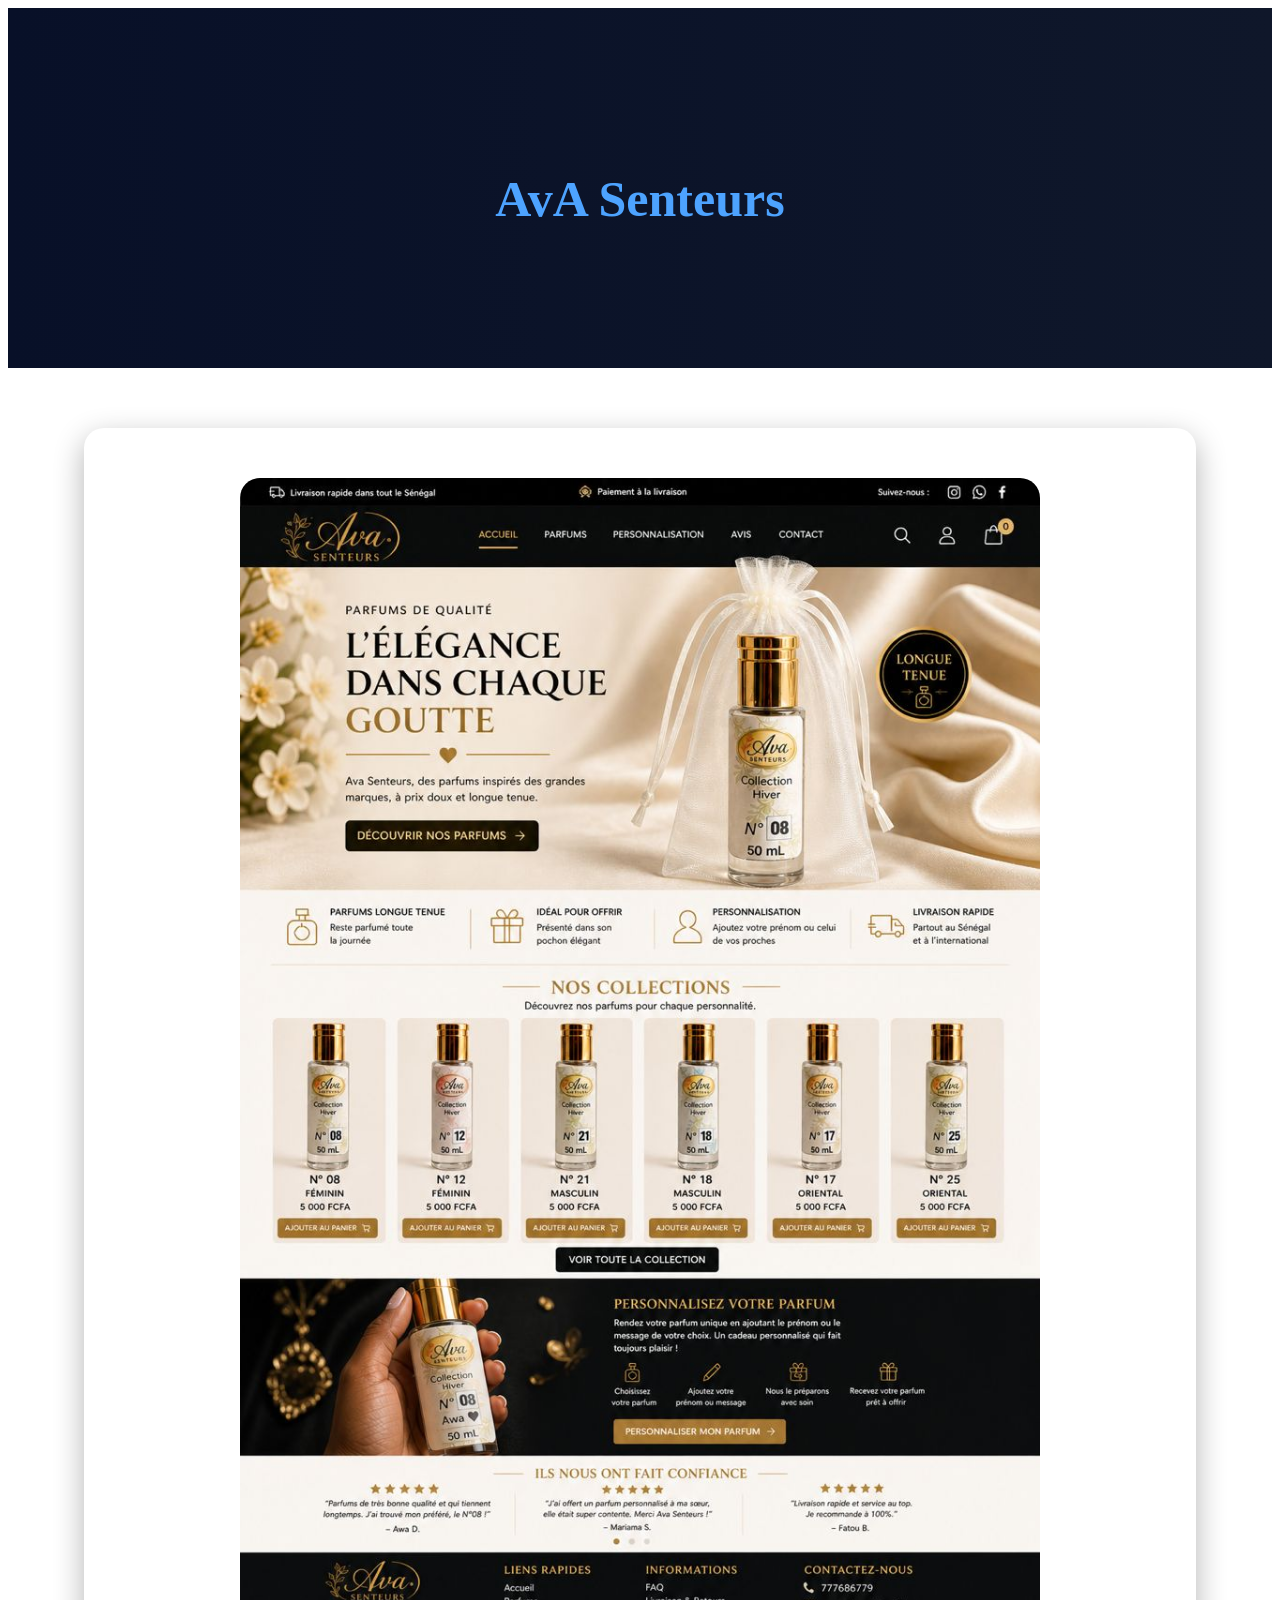
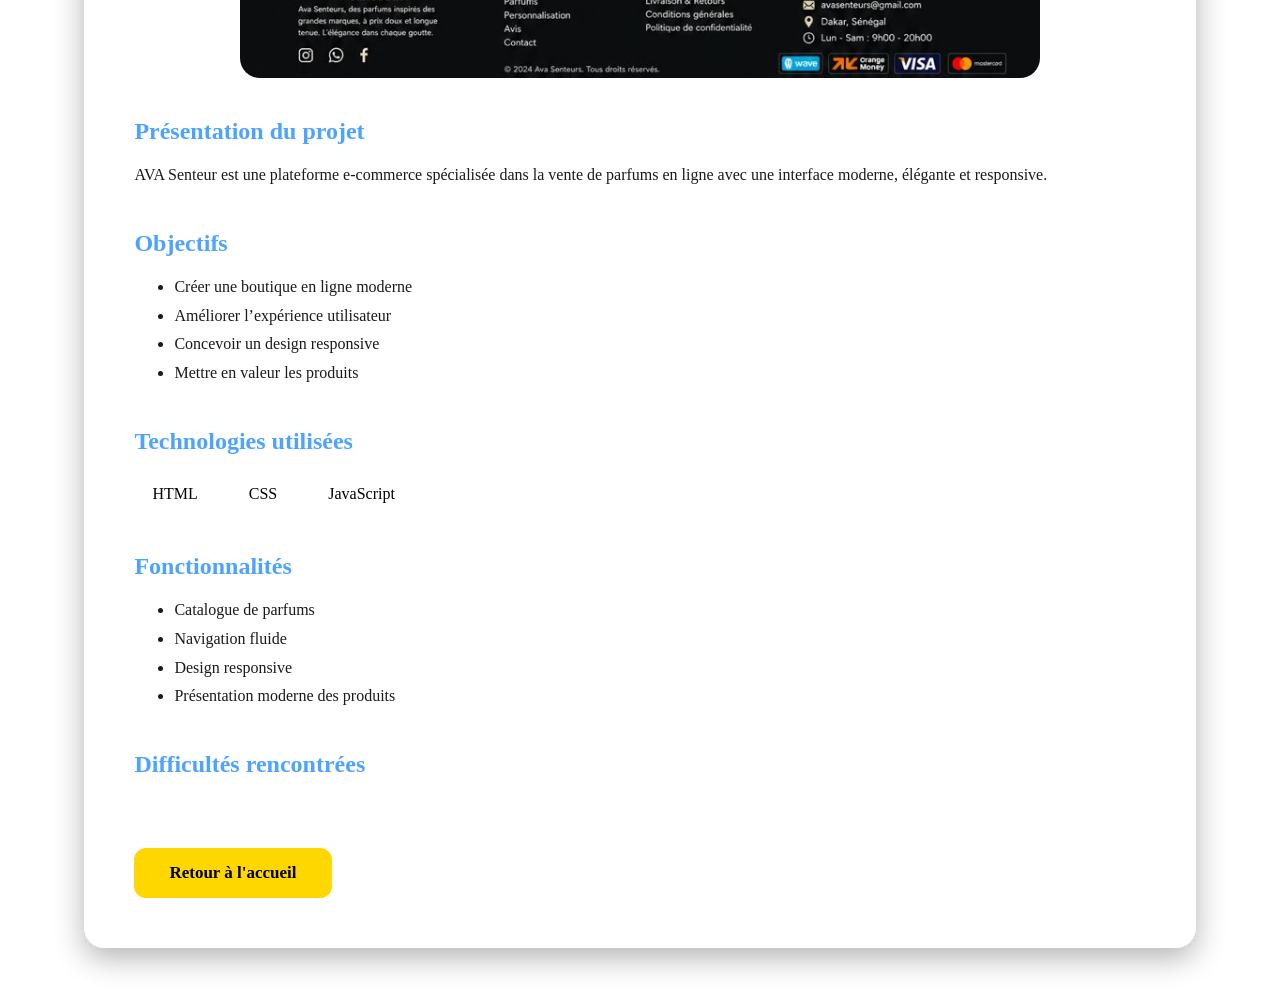
<file: pages/ava-senteur.html>
<!DOCTYPE html>
<html lang="fr">

<head>
    <meta charset="UTF-8">
    <meta name="viewport" content="width=device-width, initial-scale=1.0">

    <title>AvA Senteurs</title>

    <link rel="stylesheet" href="../css/projets.css">
</head>

<body>

    <section class="project-banner">

        <h1>AvA Senteurs</h1>


    </section>

    <section class="project-details">

        <img src="../images/siteinternet.jpeg" alt="Projet Ava senteurs">

        <h2>Présentation du projet</h2>

        <p>
            AVA Senteur est une plateforme e-commerce spécialisée
            dans la vente de parfums en ligne avec une interface
            moderne, élégante et responsive.
        </p>

        <h2>Objectifs</h2>

        <ul>
            <li>Créer une boutique en ligne moderne</li>
            <li>Améliorer l’expérience utilisateur</li>
            <li>Concevoir un design responsive</li>
            <li>Mettre en valeur les produits</li>
        </ul>

        <h2>Technologies utilisées</h2>

        <div class="tags">
            <span>HTML</span>
            <span>CSS</span>
            <span>JavaScript</span>
        </div>

        <h2>Fonctionnalités</h2>

        <ul>
            <li>Catalogue de parfums</li>
            <li>Navigation fluide</li>
            <li>Design responsive</li>
            <li>Présentation moderne des produits</li>
        </ul>

        <h2>Difficultés rencontrées</h2>


        <div class="project-buttons">

            <a href="../index.html" class="btn">
                Retour à l'accueil
            </a>

        </div>

    </section>

</body>

</html>
</file>
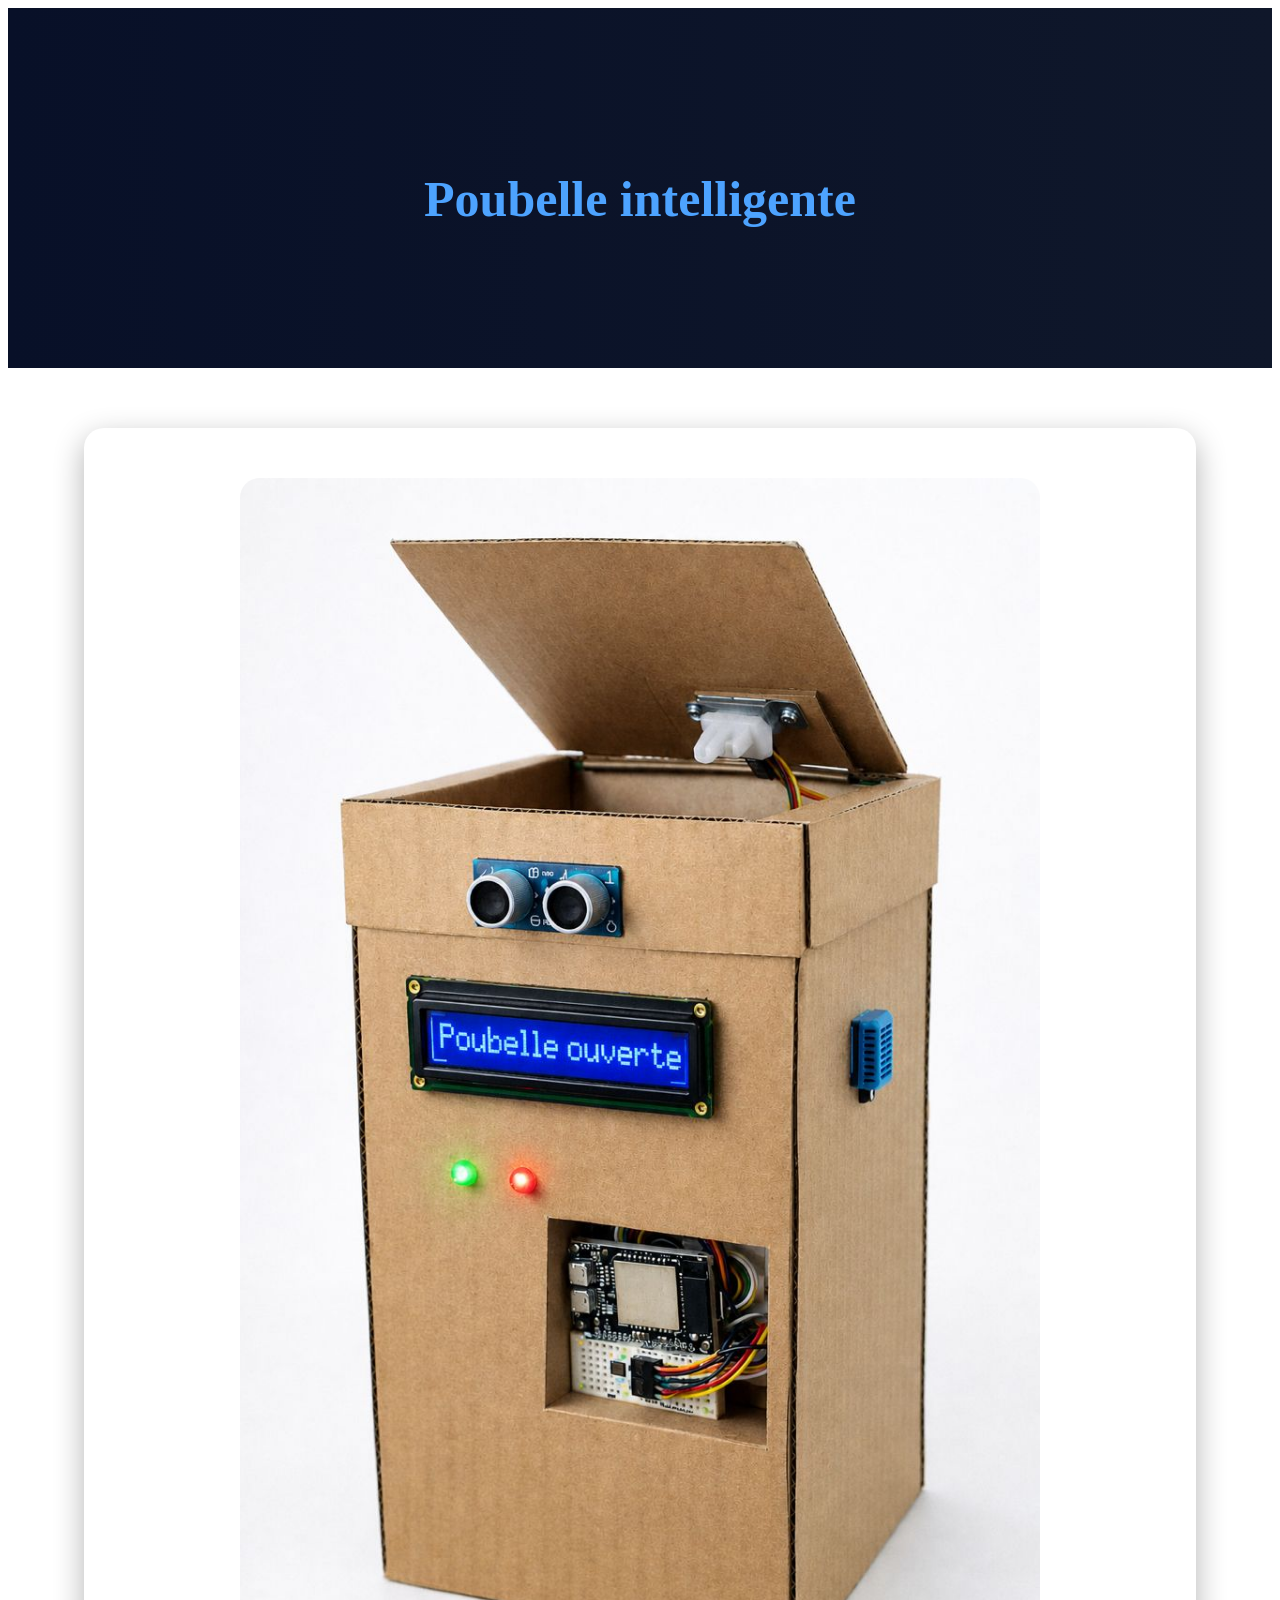
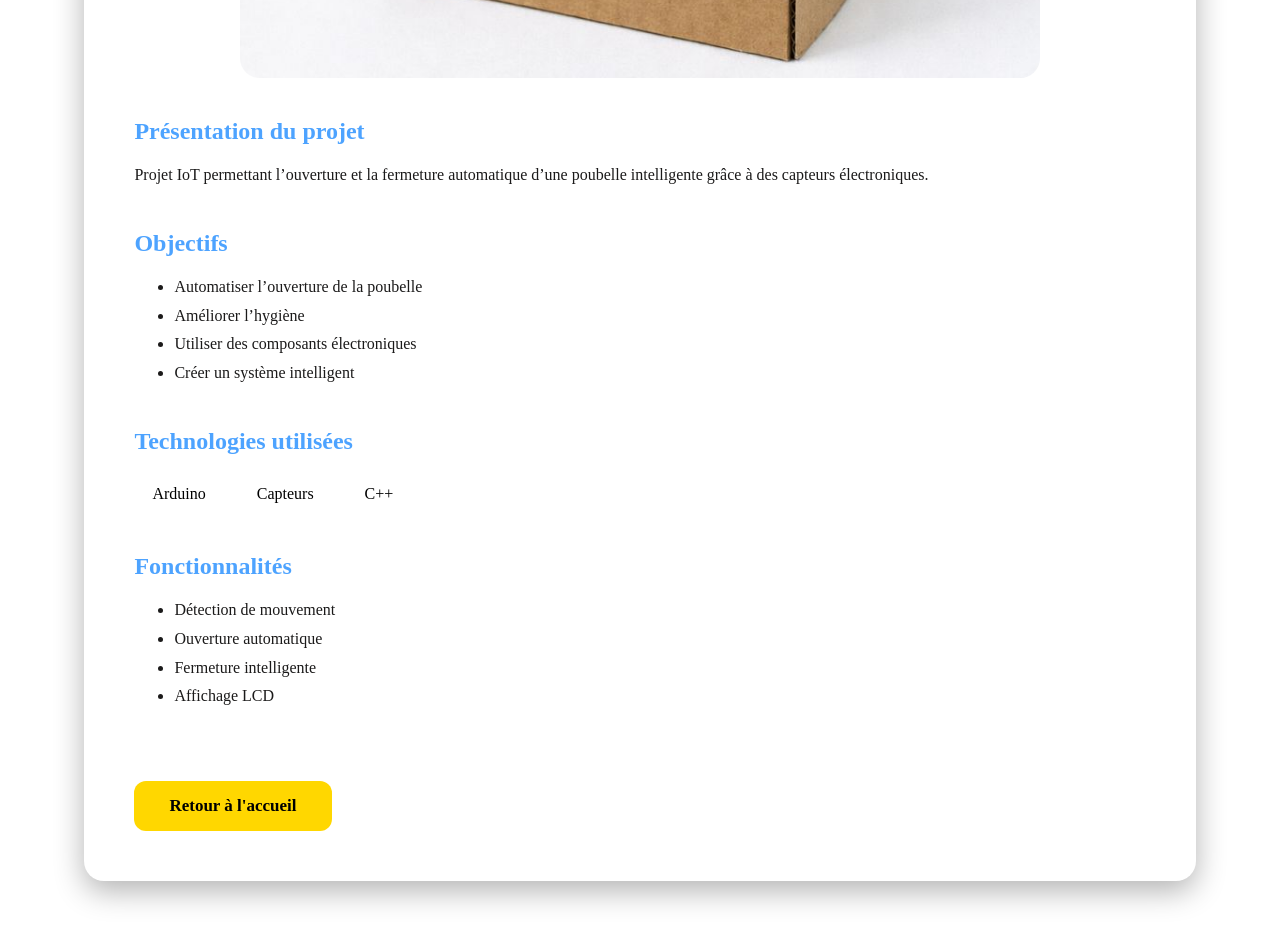
<file: pages/poubelle-intelligente.html>
<!DOCTYPE html>
<html lang="fr">

<head>
    <meta charset="UTF-8">
    <meta name="viewport" content="width=device-width, initial-scale=1.0">

    <title>Poubelle intelligente</title>

    <link rel="stylesheet" href="../css/projets.css">
</head>

<body>

    <section class="project-banner">

        <h1>Poubelle intelligente</h1>



    </section>

    <section class="project-details">

        <img src="../images/poubelle.jpeg" alt="Projet poubelle intelligente">

        <h2>Présentation du projet</h2>
        <p>
            Projet IoT permettant l’ouverture et la fermeture
            automatique d’une poubelle intelligente grâce à
            des capteurs électroniques.
        </p>



        <h2>Objectifs</h2>

        <ul>
            <li>Automatiser l’ouverture de la poubelle</li>
            <li>Améliorer l’hygiène</li>
            <li>Utiliser des composants électroniques</li>
            <li>Créer un système intelligent</li>
        </ul>
        <h2>Technologies utilisées</h2>

        <div class="tags">
            <span>Arduino</span>
            <span>Capteurs</span>
            <span>C++</span>
        </div>
        <h2>Fonctionnalités</h2>

        <ul>
            <li>Détection de mouvement</li>
            <li>Ouverture automatique</li>
            <li>Fermeture intelligente</li>
            <li>Affichage LCD</li>
        </ul>





        <div class="project-buttons">

            <a href="../index.html" class="btn">
                Retour à l'accueil
            </a>

        </div>

    </section>

</body>

</html>
</file>
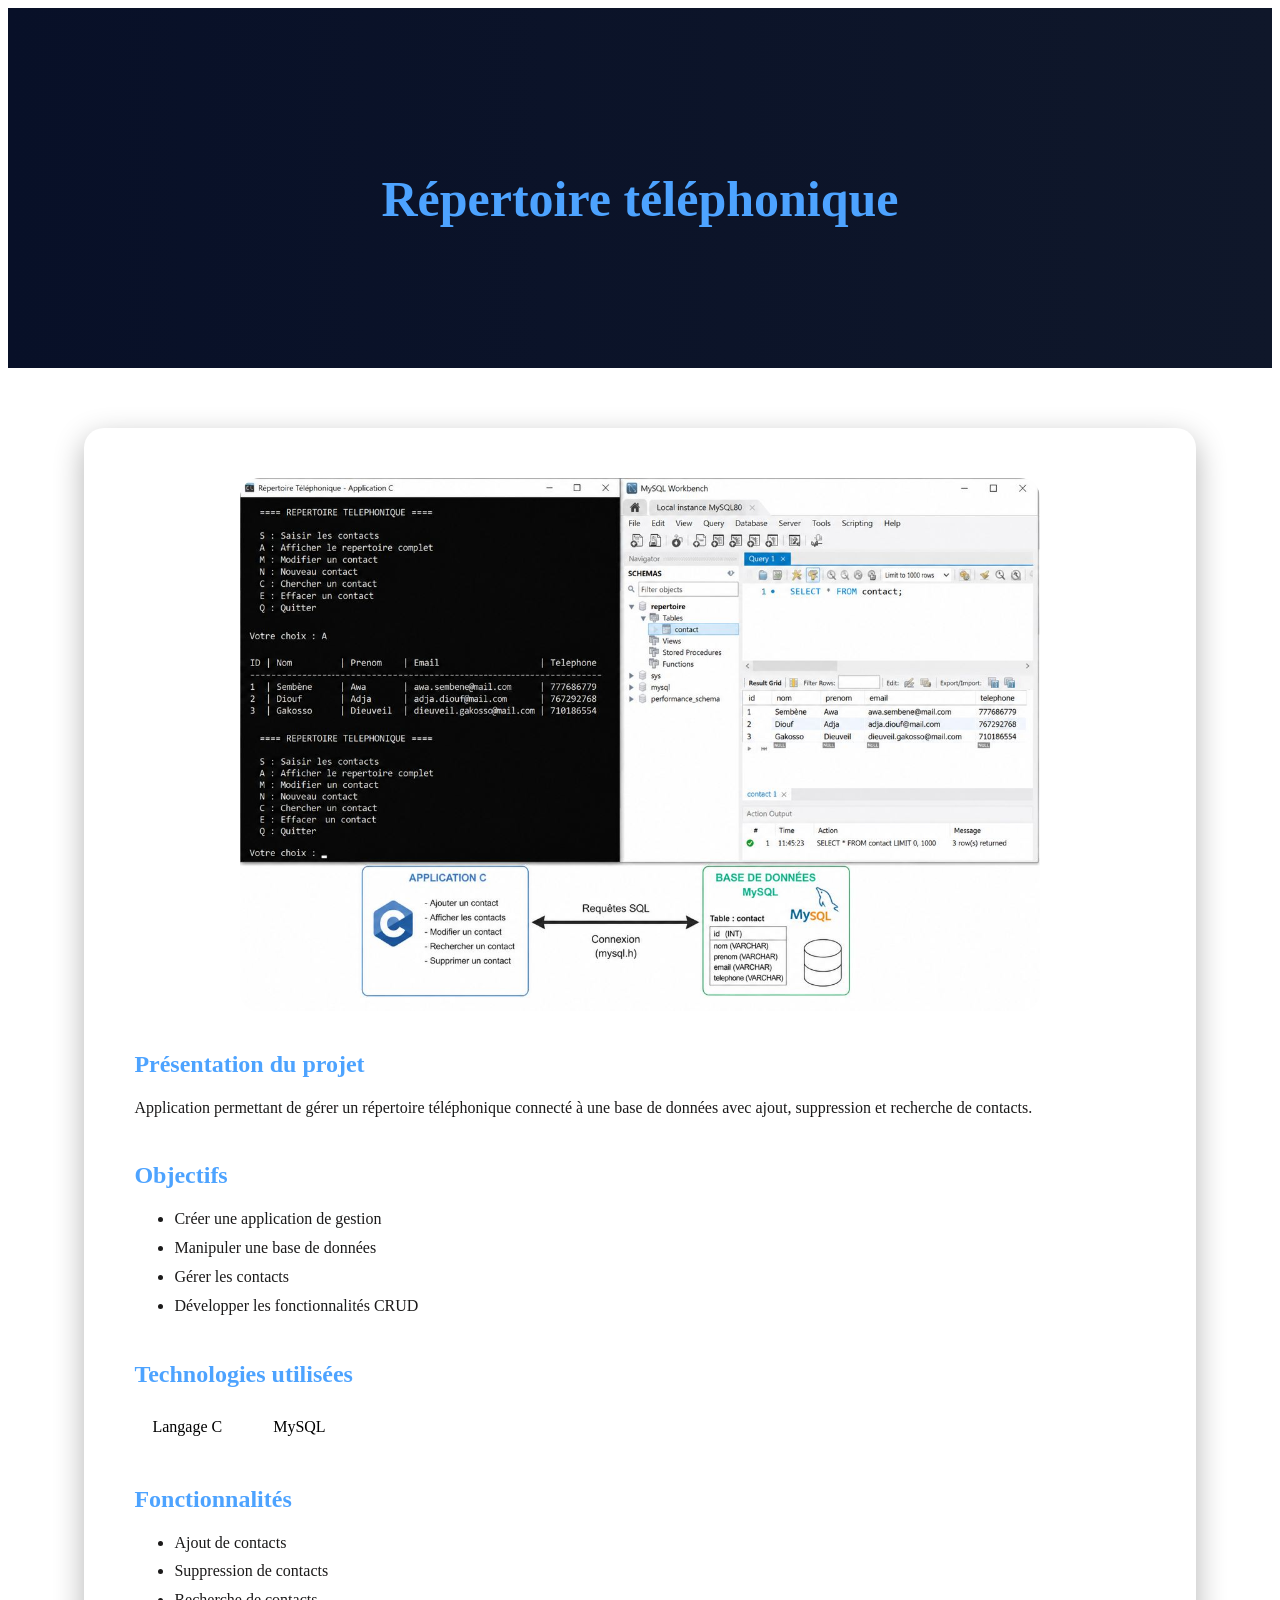
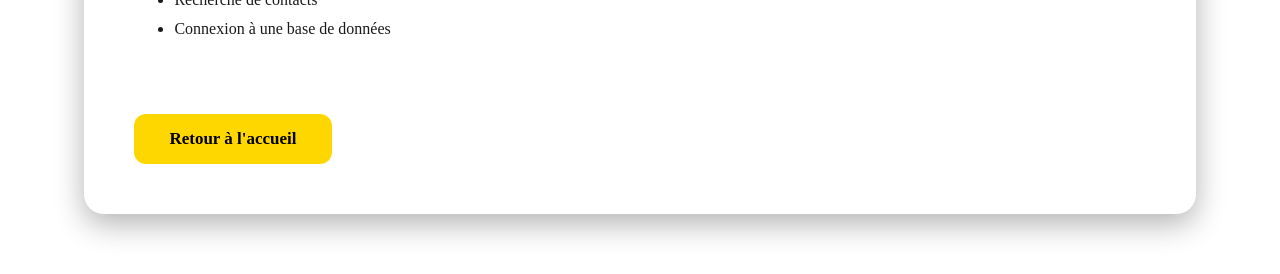
<file: pages/repertoire-telephonique.html>
<!DOCTYPE html>
<html lang="fr">

<head>
    <meta charset="UTF-8">
    <meta name="viewport" content="width=device-width, initial-scale=1.0">

    <title>Réseau d'entreprise</title>

    <link rel="stylesheet" href="../css/projets.css">
</head>

<body>

    <section class="project-banner">

        <h1>Répertoire téléphonique</h1>



    </section>

    <section class="project-details">

        <img src="../images/repertoire.jpeg" alt="Projet répertoire téléphonique">

        <h2>Présentation du projet</h2>

        <p>
            Application permettant de gérer un répertoire téléphonique
            connecté à une base de données avec ajout, suppression
            et recherche de contacts.
        </p>
        <h2>Objectifs</h2>

        <ul>
            <li>Créer une application de gestion</li>
            <li>Manipuler une base de données</li>
            <li>Gérer les contacts</li>
            <li>Développer les fonctionnalités CRUD</li>
        </ul>

        <h2>Technologies utilisées</h2>

        <div class="tags">
            <span>Langage C</span>
            <span>MySQL</span>
        </div>
        <h2>Fonctionnalités</h2>
        <ul>
            <li>Ajout de contacts</li>
            <li>Suppression de contacts</li>
            <li>Recherche de contacts</li>
            <li>Connexion à une base de données</li>
        </ul>



        <div class="project-buttons">

            <a href="../index.html" class="btn">
                Retour à l'accueil
            </a>

        </div>

    </section>

</body>

</html>
</file>
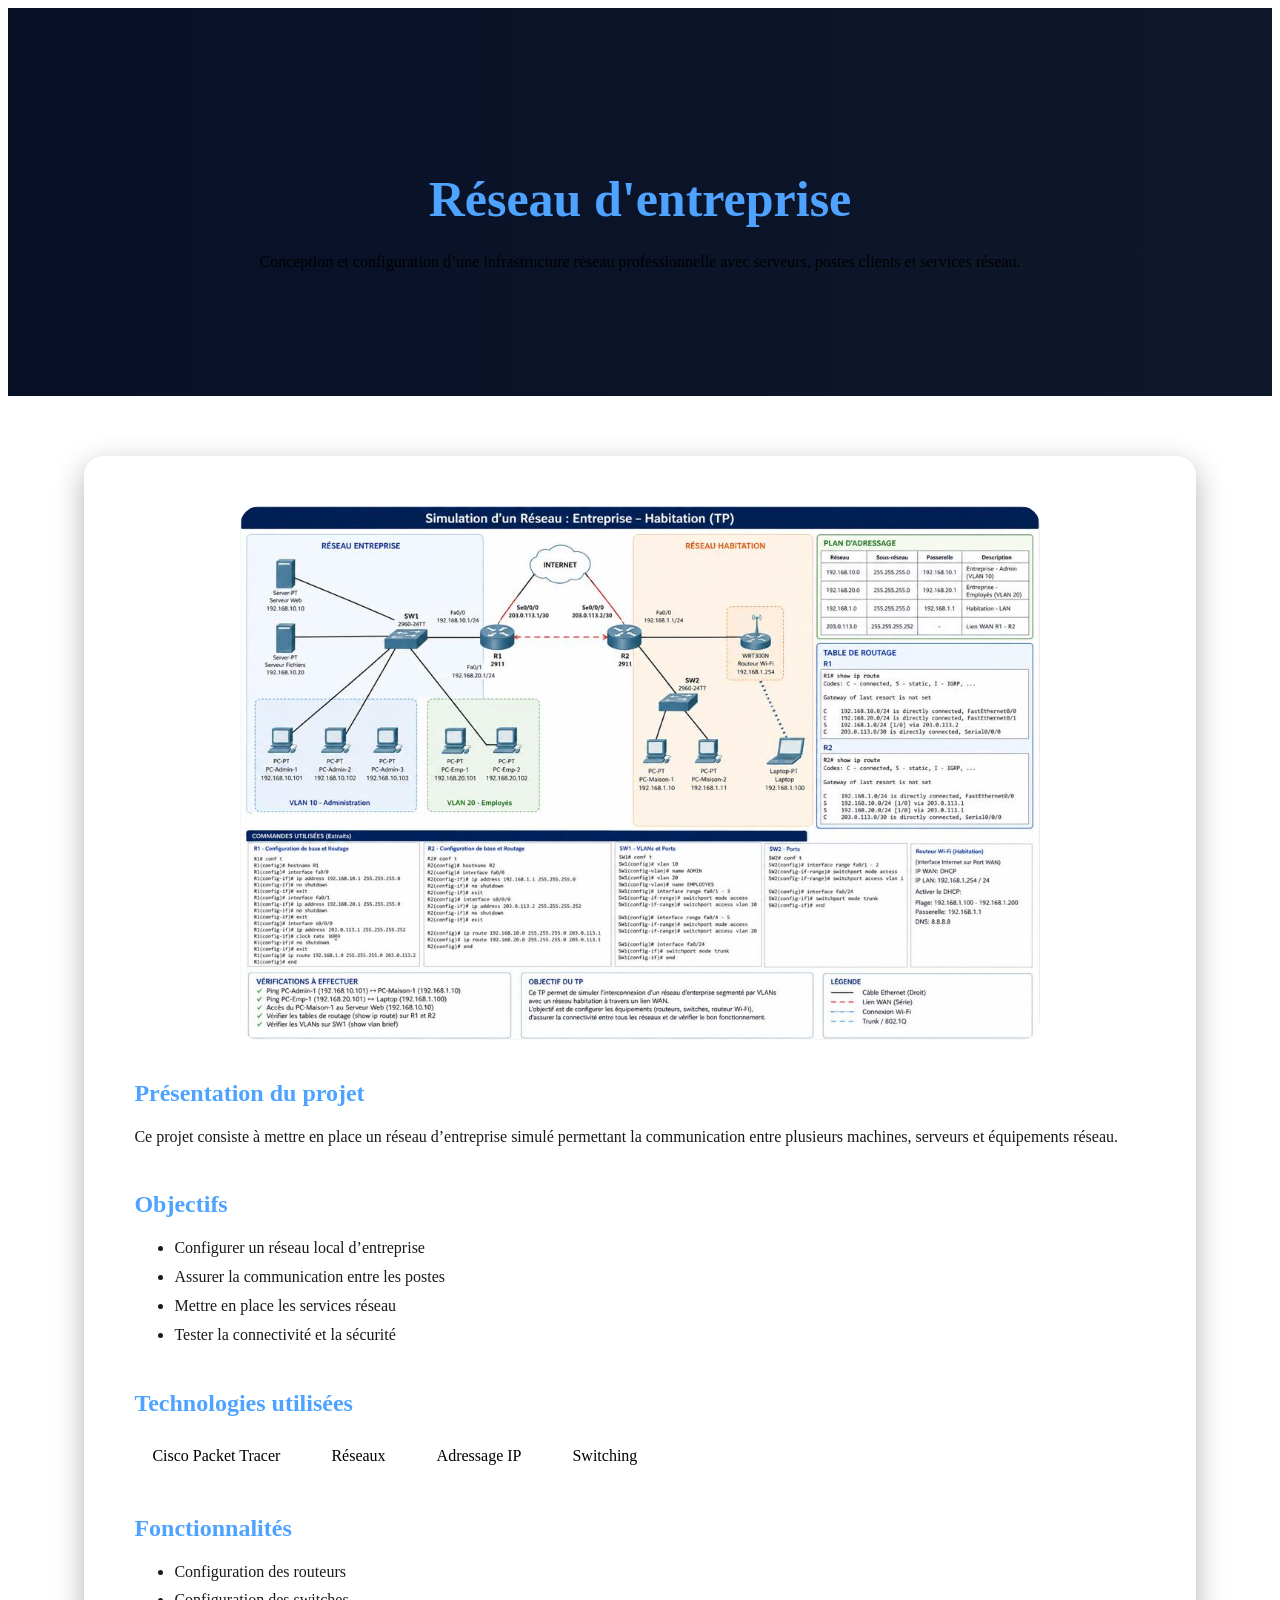
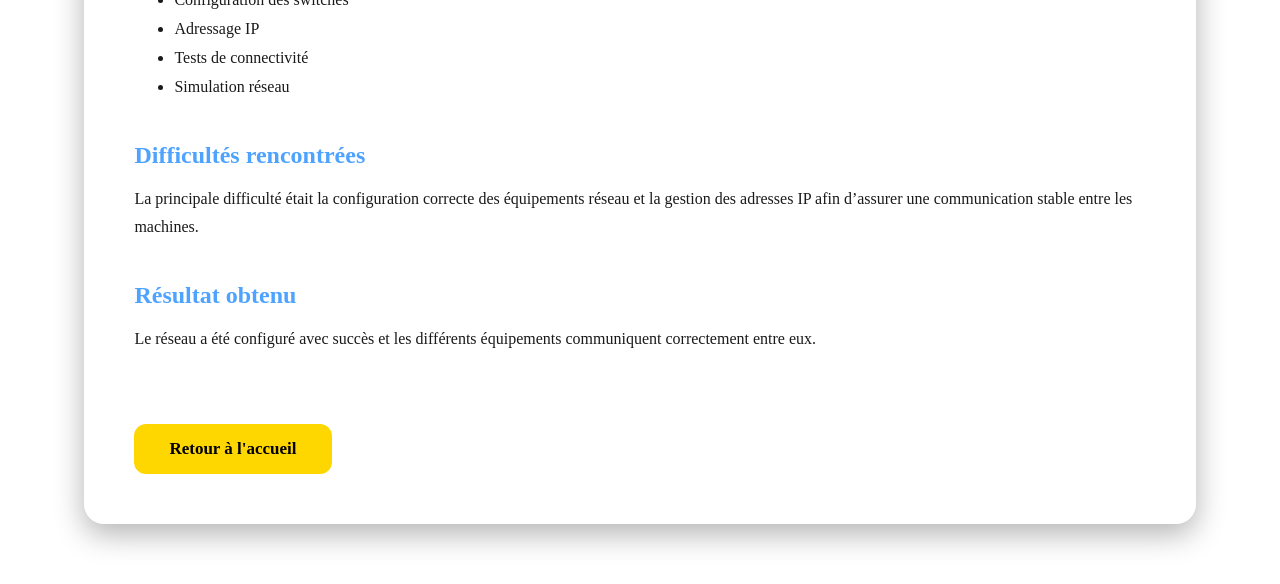
<file: pages/reseau-entreprise.html>
<!DOCTYPE html>
<html lang="fr">

<head>
    <meta charset="UTF-8">
    <meta name="viewport" content="width=device-width, initial-scale=1.0">

    <title>Réseau d'entreprise</title>

    <link rel="stylesheet" href="../css/projets.css">
</head>

<body>

    <section class="project-banner">

        <h1>Réseau d'entreprise</h1>

        <p>
            Conception et configuration d’une infrastructure réseau
            professionnelle avec serveurs, postes clients et services réseau.
        </p>

    </section>

    <section class="project-details">

        <img src="../images/reseau_entreprise.jpeg" alt="Projet réseau entreprise">

        <h2>Présentation du projet</h2>

        <p>
            Ce projet consiste à mettre en place un réseau d’entreprise
            simulé permettant la communication entre plusieurs machines,
            serveurs et équipements réseau.
        </p>

        <h2>Objectifs</h2>

        <ul>
            <li>Configurer un réseau local d’entreprise</li>
            <li>Assurer la communication entre les postes</li>
            <li>Mettre en place les services réseau</li>
            <li>Tester la connectivité et la sécurité</li>
        </ul>

        <h2>Technologies utilisées</h2>

        <div class="tags">

            <span>Cisco Packet Tracer</span>
            <span>Réseaux</span>
            <span>Adressage IP</span>
            <span>Switching</span>

        </div>

        <h2>Fonctionnalités</h2>

        <ul>
            <li>Configuration des routeurs</li>
            <li>Configuration des switches</li>
            <li>Adressage IP</li>
            <li>Tests de connectivité</li>
            <li>Simulation réseau</li>
        </ul>

        <h2>Difficultés rencontrées</h2>

        <p>
            La principale difficulté était la configuration correcte
            des équipements réseau et la gestion des adresses IP
            afin d’assurer une communication stable entre les machines.
        </p>

        <h2>Résultat obtenu</h2>

        <p>
            Le réseau a été configuré avec succès et les différents
            équipements communiquent correctement entre eux.
        </p>

        <div class="project-buttons">

            <a href="../index.html" class="btn">
                Retour à l'accueil
            </a>

        </div>

    </section>

</body>

</html>
</file>
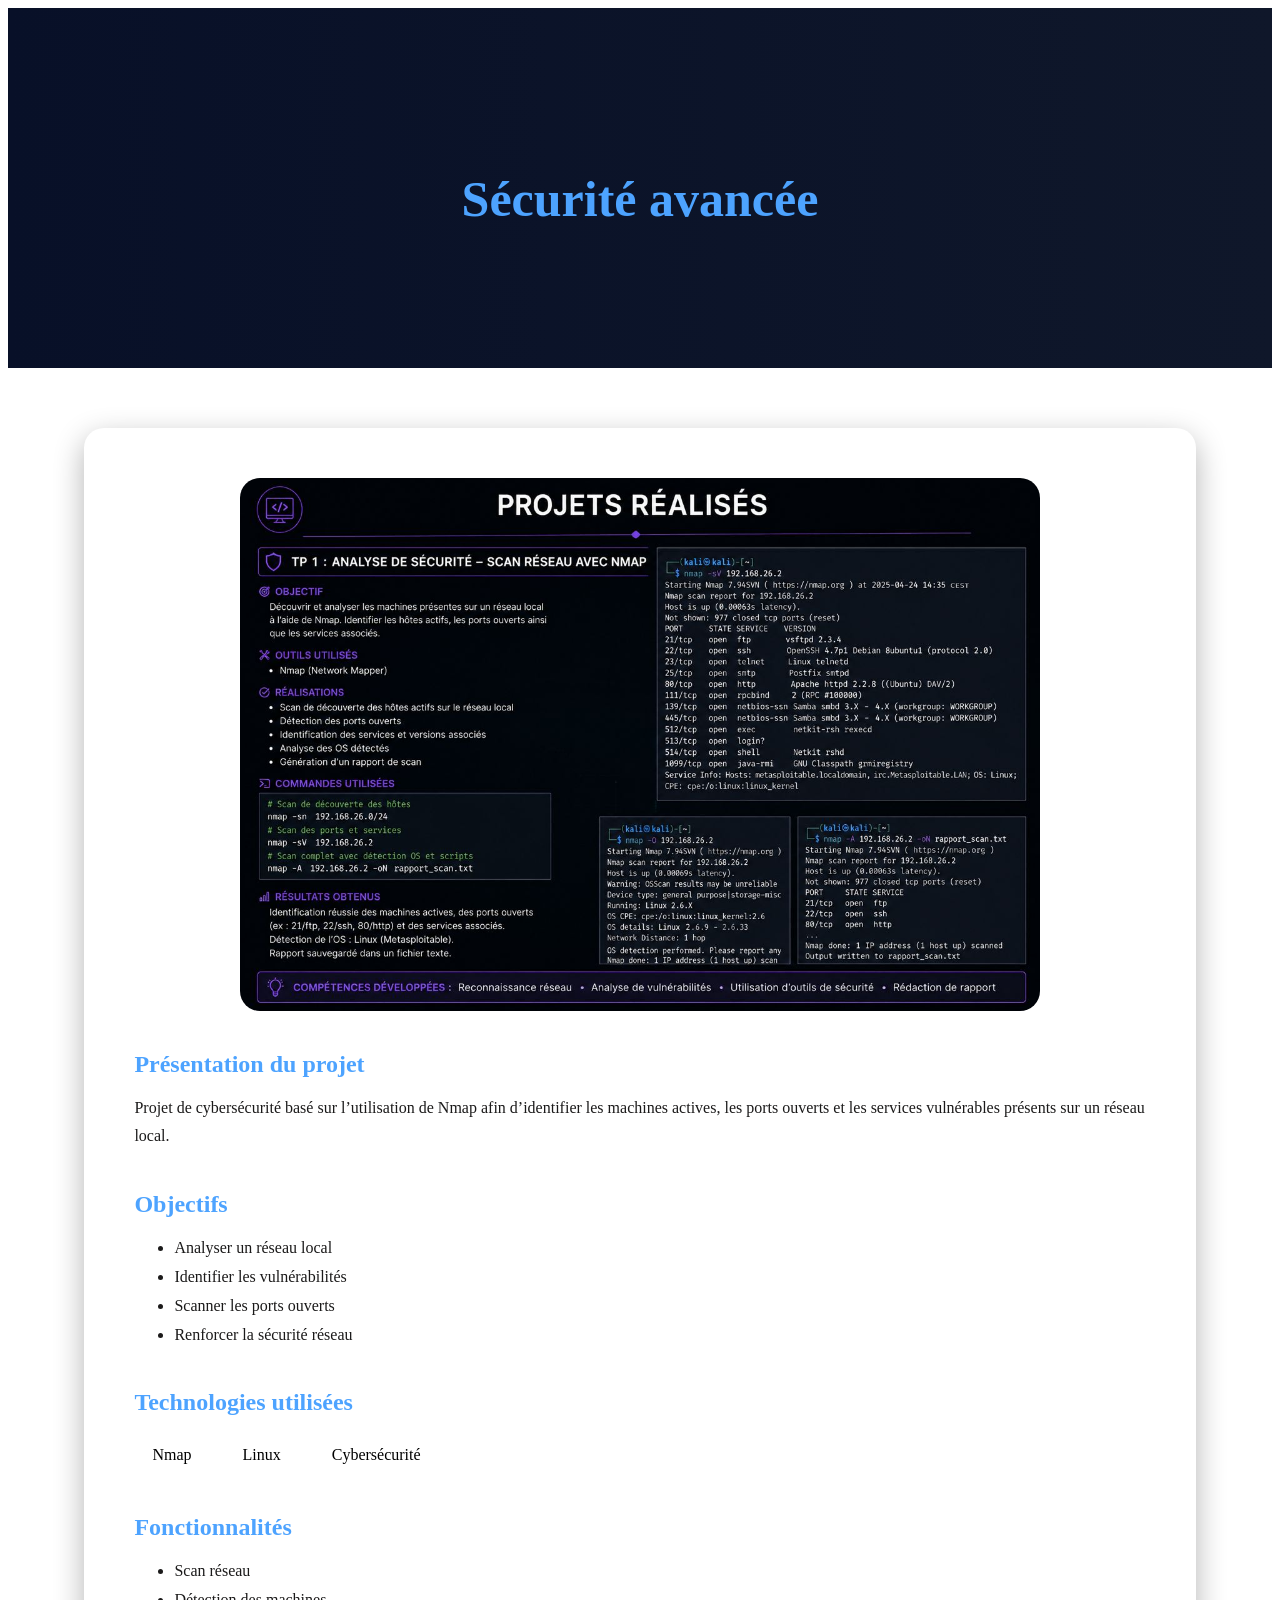
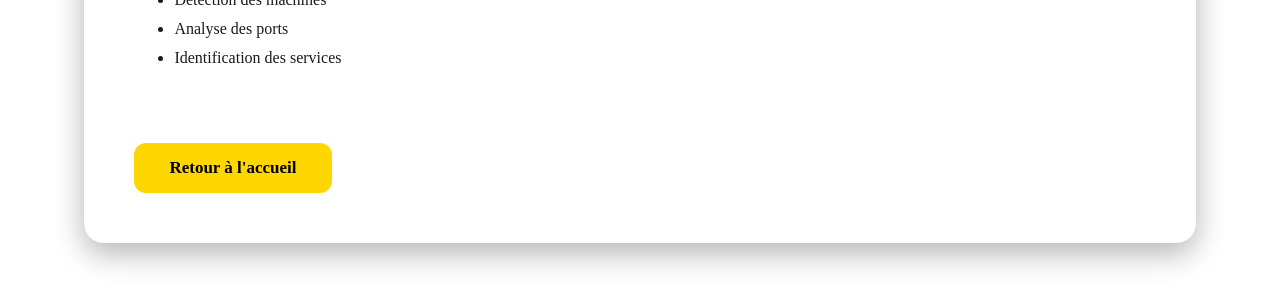
<file: pages/securite-avancee.html>
<!DOCTYPE html>
<html lang="fr">

<head>
    <meta charset="UTF-8">
    <meta name="viewport" content="width=device-width, initial-scale=1.0">

    <title>Sécurité avancée</title>

    <link rel="stylesheet" href="../css/projets.css">
</head>

<body>

    <section class="project-banner">

        <h1>Sécurité avancée</h1>



    </section>

    <section class="project-details">

        <img src="../images/securiteavance.36.jpeg" alt="Projet sécurité avancée">

        <h2>Présentation du projet</h2>

        <p>
            Projet de cybersécurité basé sur l’utilisation de Nmap
            afin d’identifier les machines actives, les ports ouverts
            et les services vulnérables présents sur un réseau local.
        </p>

        <h2>Objectifs</h2>

        <ul>
            <li>Analyser un réseau local</li>
            <li>Identifier les vulnérabilités</li>
            <li>Scanner les ports ouverts</li>
            <li>Renforcer la sécurité réseau</li>
        </ul>

        <h2>Technologies utilisées</h2>

        <div class="tags">
            <span>Nmap</span>
            <span>Linux</span>
            <span>Cybersécurité</span>
        </div>

        <h2>Fonctionnalités</h2>

        <ul>
            <li>Scan réseau</li>
            <li>Détection des machines</li>
            <li>Analyse des ports</li>
            <li>Identification des services</li>
        </ul>



        <div class="project-buttons">

            <a href="../index.html" class="btn">
                Retour à l'accueil
            </a>

        </div>

    </section>

</body>

</html>
</file>
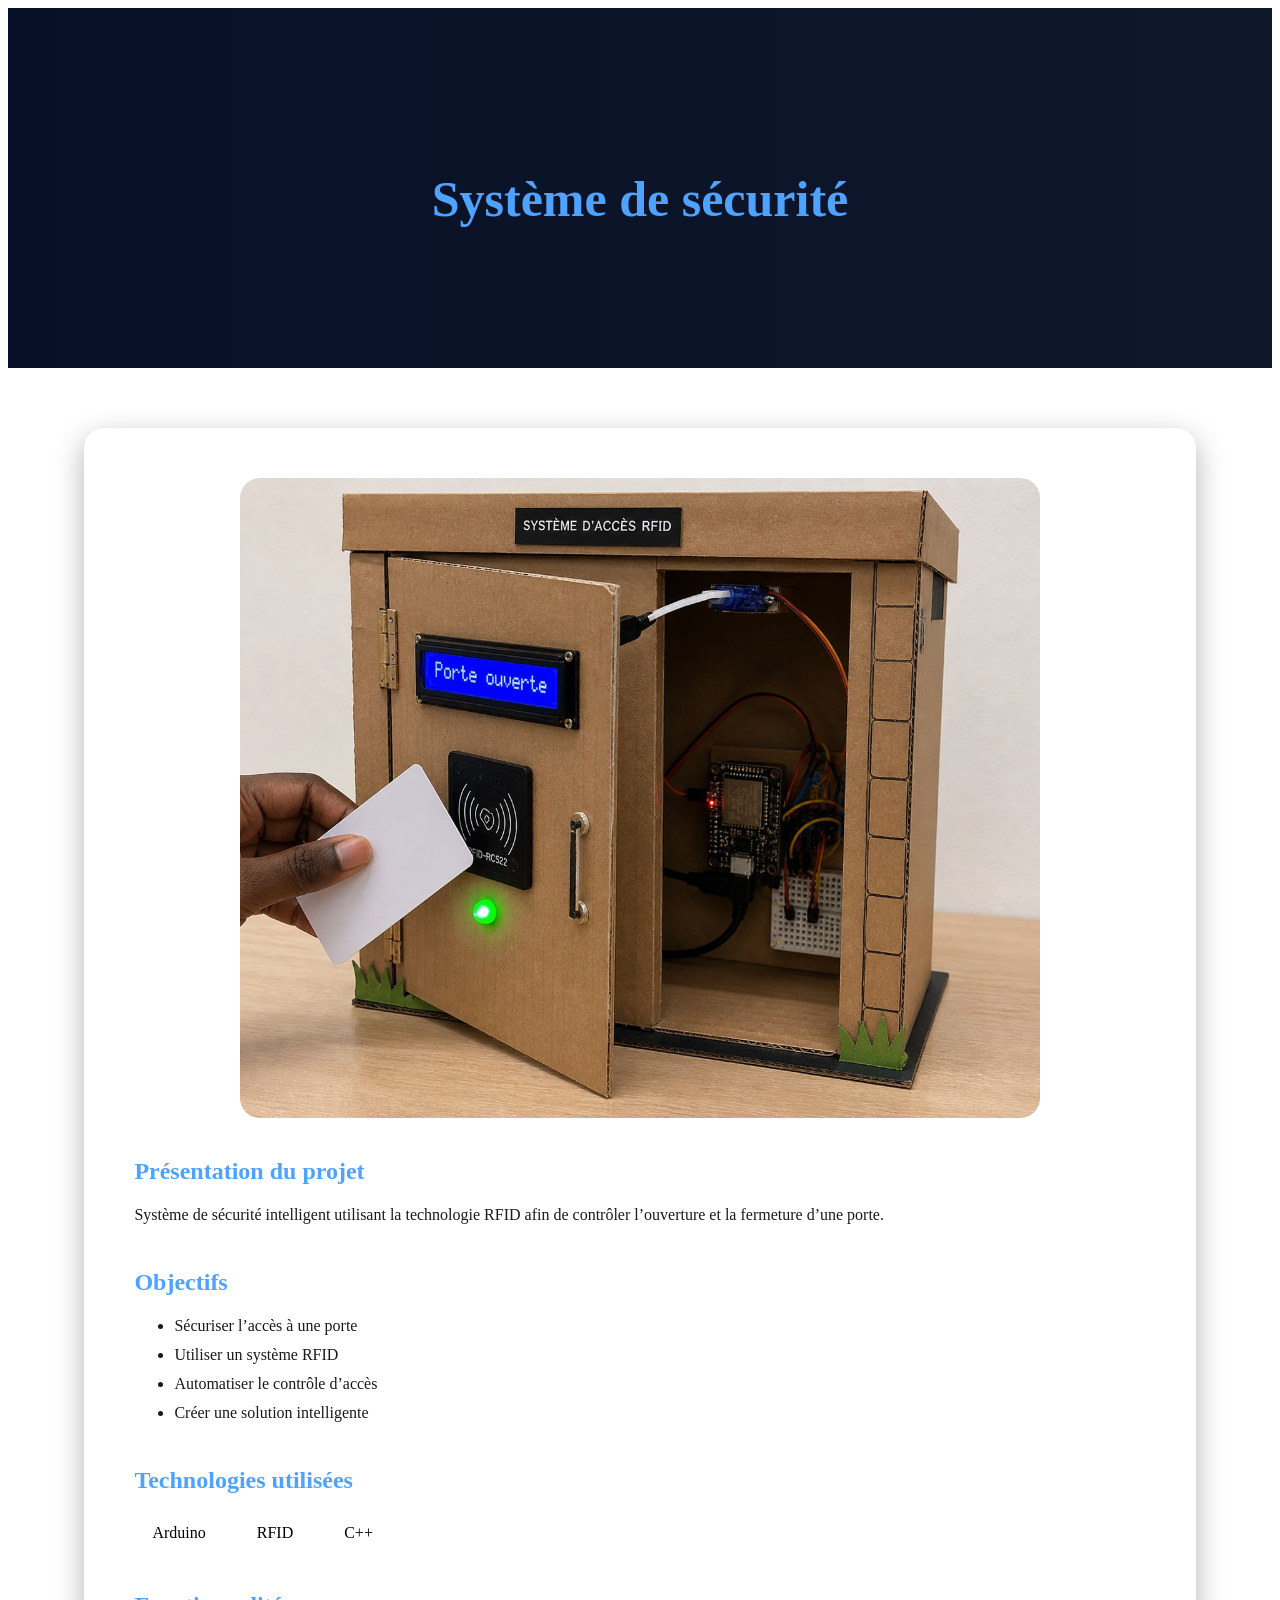
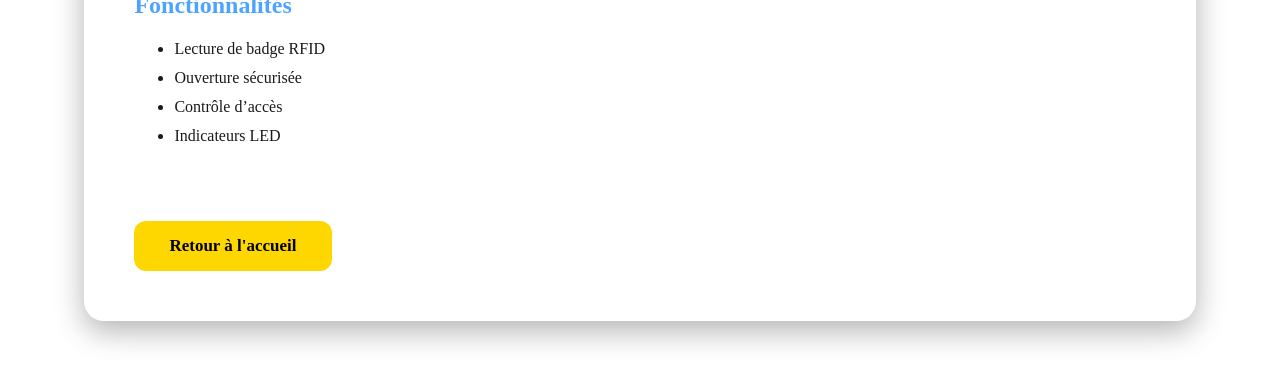
<file: pages/systeme-securite.html>
<!DOCTYPE html>
<html lang="fr">

<head>
    <meta charset="UTF-8">
    <meta name="viewport" content="width=device-width, initial-scale=1.0">

    <title>Système de sécurité</title>

    <link rel="stylesheet" href="../css/projets.css">
</head>

<body>

    <section class="project-banner">

        <h1>Système de sécurité</h1>


    </section>

    <section class="project-details">

        <img src="../images/systemesecurite.jpeg" alt="Projet système de sécurité">

        <h2>Présentation du projet</h2>

        <p>
            Système de sécurité intelligent utilisant la technologie
            RFID afin de contrôler l’ouverture et la fermeture d’une porte.
        </p>

        <h2>Objectifs</h2>
        <ul>
            <li>Sécuriser l’accès à une porte</li>
            <li>Utiliser un système RFID</li>
            <li>Automatiser le contrôle d’accès</li>
            <li>Créer une solution intelligente</li>
        </ul>

        <h2>Technologies utilisées</h2>
        <div class="tags">
            <span>Arduino</span>
            <span>RFID</span>
            <span>C++</span>
        </div>

        <h2>Fonctionnalités</h2>

        <ul>
            <li>Lecture de badge RFID</li>
            <li>Ouverture sécurisée</li>
            <li>Contrôle d’accès</li>
            <li>Indicateurs LED</li>
        </ul>



        <div class="project-buttons">

            <a href="../index.html" class="btn">
                Retour à l'accueil
            </a>

        </div>

    </section>

</body>

</html>
</file>
<file: css/projets.css>
.project-banner {
    text-align: center;
    padding: 120px 10%;
    background: linear-gradient(to right, #081028, #0f172a);
}

.project-banner h1 {
    font-size: 50px;
    color: #4da3ff;
    margin-bottom: 20px;
}

.project-banner p {
    max-width: 800px;
    margin: auto;
    line-height: 1.8;
}

.project-details {
    width: 80%;
    margin: auto;
    padding: 80px 0;
}

.project-details img {
    width: 100%;
    max-width: 800px;
    border-radius: 20px;
    display: block;
    margin: auto;
    margin-bottom: 40px;
}

.project-details h2 {
    margin-top: 40px;
    margin-bottom: 15px;
    color: #4da3ff;
}

.project-details p,
.project-details li {
    line-height: 1.8;
    color: #1b1a1a;
}

.tags {
    display: flex;
    flex-wrap: wrap;
    gap: 15px;
    margin-top: 20px;
}

.tags span {
    background: rgba(255, 255, 255, 0.08);
    padding: 10px 18px;
    border-radius: 30px;
}

.project-buttons {
    margin-top: 50px;

}



.btn {
    display: inline-block;
    margin-top: 20px;
    padding: 15px 35px;
    background: #FFD700;
    color: black;
    border-radius: 12px;
    text-decoration: none;
    font-weight: bold;
    transition: 0.3s;
    font-size: 17px;
}

.project-details {
    width: 80%;
    margin: 60px auto;
    padding: 50px;
    background: rgba(255, 255, 255, 0.03);
    border-radius: 20px;
    box-shadow: 0 10px 30px rgba(0, 0, 0, 0.3);
}
</file>
